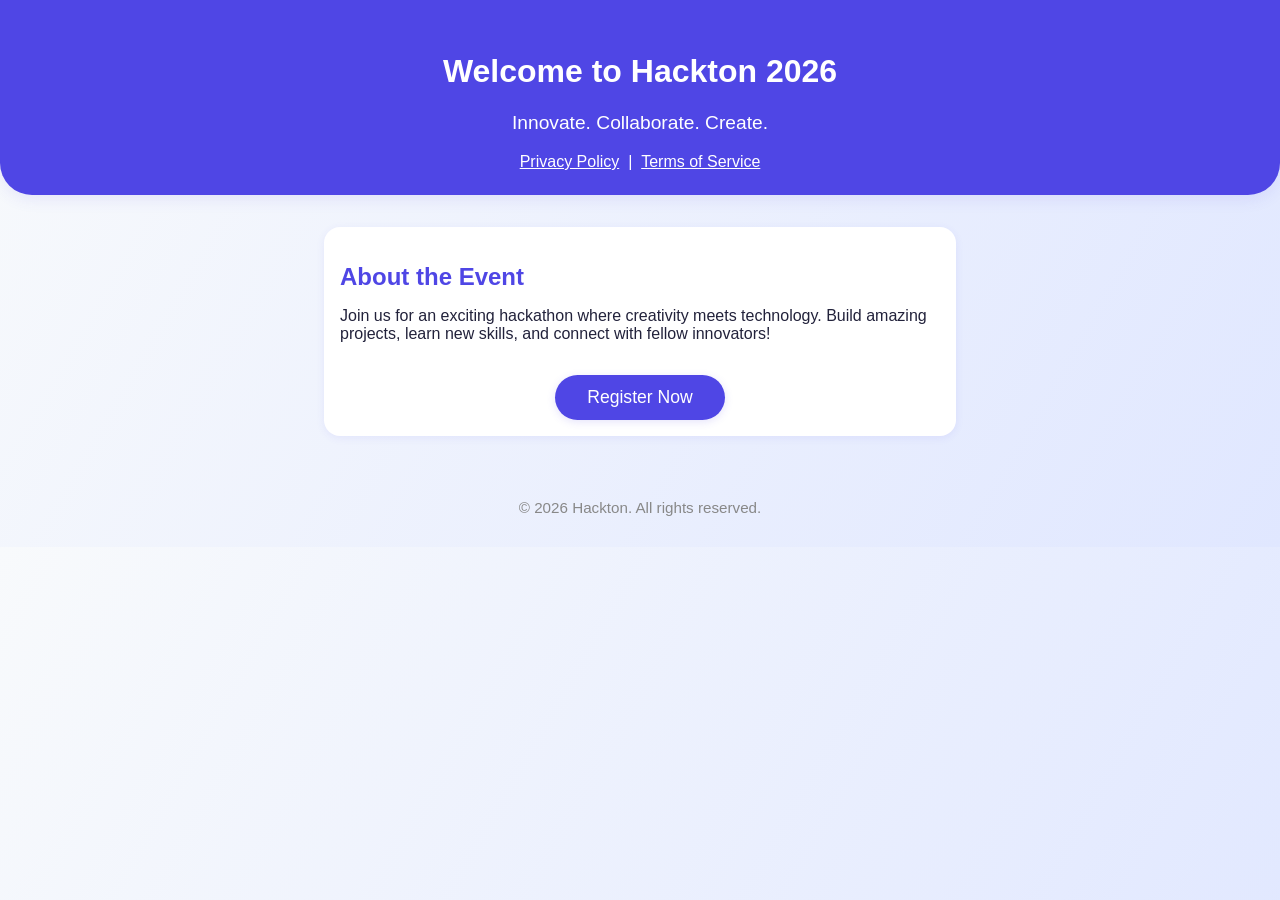
<file: index.html>
<!DOCTYPE html>
<html lang="en">
<head>
    <meta charset="UTF-8">
    <meta name="viewport" content="width=device-width, initial-scale=1.0">
    <title>sju x kalvium hackaton</title>
    <link rel="stylesheet" href="style.css">
    <meta name="google-site-verification" content="GNnFNFHyw_F8qdwbY2DYAEjruBw1btOpmMYaGeLGvh4" />
    <meta name="apple-mobile-web-app-title" content="sju x kalvium hackaton">
</head>
<body>
    <header>
        <h1>Welcome to Hackton 2026</h1>
        <p class="subtitle">Innovate. Collaborate. Create.</p>
        <nav>
            <a href="privacy.html" style="color:#fff; text-decoration:underline; font-size:1rem;">Privacy Policy</a>
            &nbsp;|&nbsp;
            <a href="terms.html" style="color:#fff; text-decoration:underline; font-size:1rem;">Terms of Service</a>
        </nav>
    </header>
    <main>
        <section class="about">
            <h2>About the Event</h2>
            <p>Join us for an exciting hackathon where creativity meets technology. Build amazing projects, learn new skills, and connect with fellow innovators!</p>
        </section>
        <section class="cta">
            <button id="registerBtn">Register Now</button>
        </section>
    </main>
    <footer>
        <p>&copy; 2026 Hackton. All rights reserved.</p>
    </footer>
    <script src="script.js"></script>
</body>
</html>
</file>
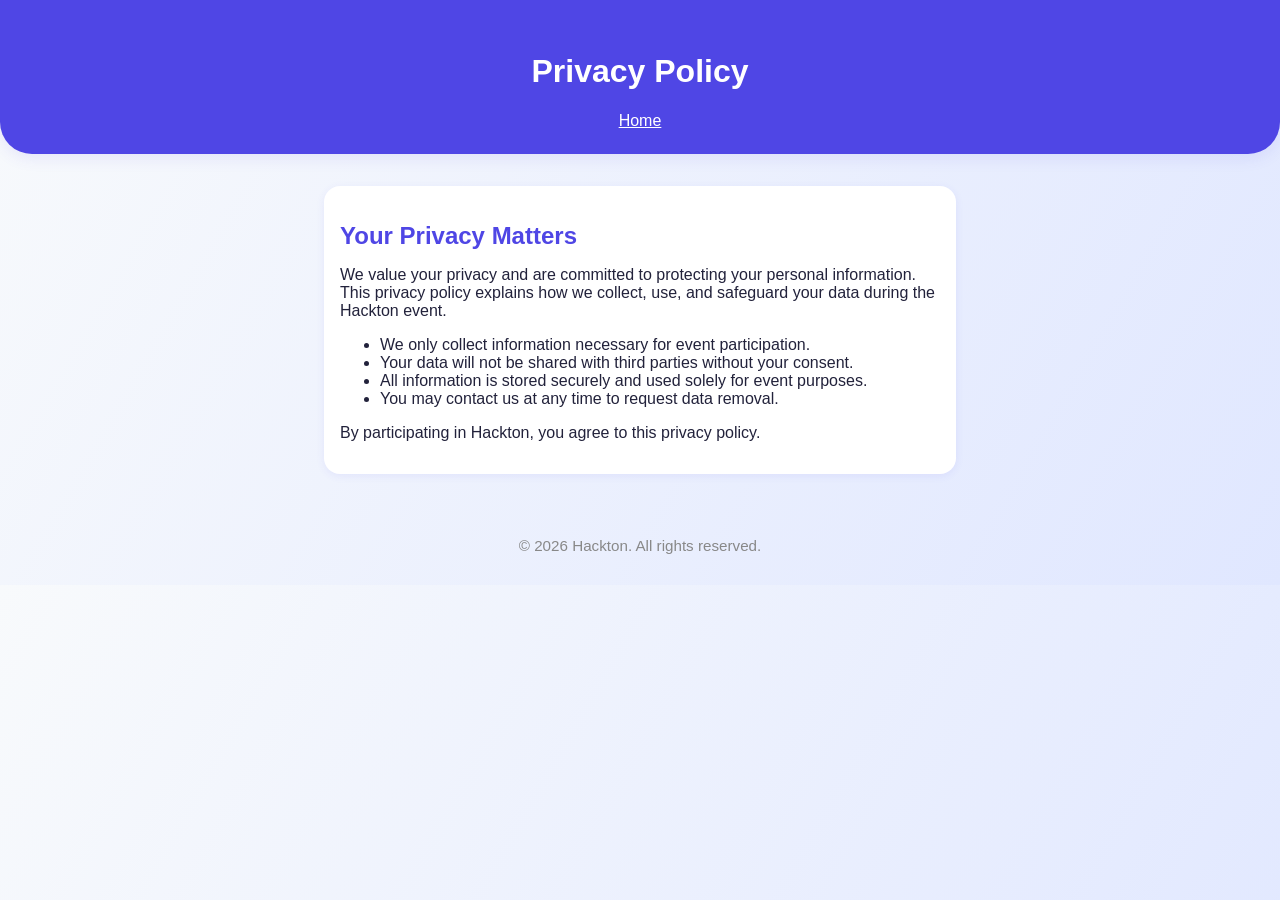
<file: privacy.html>
<!DOCTYPE html>
<html lang="en">
<head>
    <meta charset="UTF-8">
    <meta name="viewport" content="width=device-width, initial-scale=1.0">
    <title>Privacy Policy - Hackton</title>
    <link rel="stylesheet" href="style.css">
</head>
<body>
    <header>
        <h1>Privacy Policy</h1>
        <nav>
            <a href="index.html" style="color:#fff; text-decoration:underline; font-size:1rem;">Home</a>
        </nav>
    </header>
    <main>
        <section class="about">
            <h2>Your Privacy Matters</h2>
            <p>We value your privacy and are committed to protecting your personal information. This privacy policy explains how we collect, use, and safeguard your data during the Hackton event.</p>
            <ul>
                <li>We only collect information necessary for event participation.</li>
                <li>Your data will not be shared with third parties without your consent.</li>
                <li>All information is stored securely and used solely for event purposes.</li>
                <li>You may contact us at any time to request data removal.</li>
            </ul>
            <p>By participating in Hackton, you agree to this privacy policy.</p>
        </section>
    </main>
    <footer>
        <p>&copy; 2026 Hackton. All rights reserved.</p>
    </footer>
</body>
</html>
</file>
<file: style.css>
body {
    margin: 0;
    font-family: 'Segoe UI', Arial, sans-serif;
    background: linear-gradient(120deg, #f8fafc 0%, #e0e7ff 100%);
    color: #22223b;
}

header {
    background: #4f46e5;
    color: #fff;
    padding: 2rem 1rem 1.5rem 1rem;
    text-align: center;
    border-bottom-left-radius: 2rem;
    border-bottom-right-radius: 2rem;
    box-shadow: 0 4px 16px rgba(79,70,229,0.1);
}

.subtitle {
    font-size: 1.2rem;
    font-weight: 300;
    margin-top: 0.5rem;
}

main {
    max-width: 600px;
    margin: 2rem auto;
    padding: 1rem;
    background: #fff;
    border-radius: 1rem;
    box-shadow: 0 2px 8px rgba(79,70,229,0.08);
}

.about h2 {
    color: #4f46e5;
    margin-bottom: 0.5rem;
}

.cta {
    text-align: center;
    margin-top: 2rem;
}

button#registerBtn {
    background: #4f46e5;
    color: #fff;
    border: none;
    padding: 0.75rem 2rem;
    border-radius: 2rem;
    font-size: 1.1rem;
    cursor: pointer;
    box-shadow: 0 2px 8px rgba(79,70,229,0.15);
    transition: background 0.2s;
}
button#registerBtn:hover {
    background: #3730a3;
}

footer {
    text-align: center;
    padding: 1rem;
    color: #888;
    font-size: 0.95rem;
    margin-top: 2rem;
}
</file>
